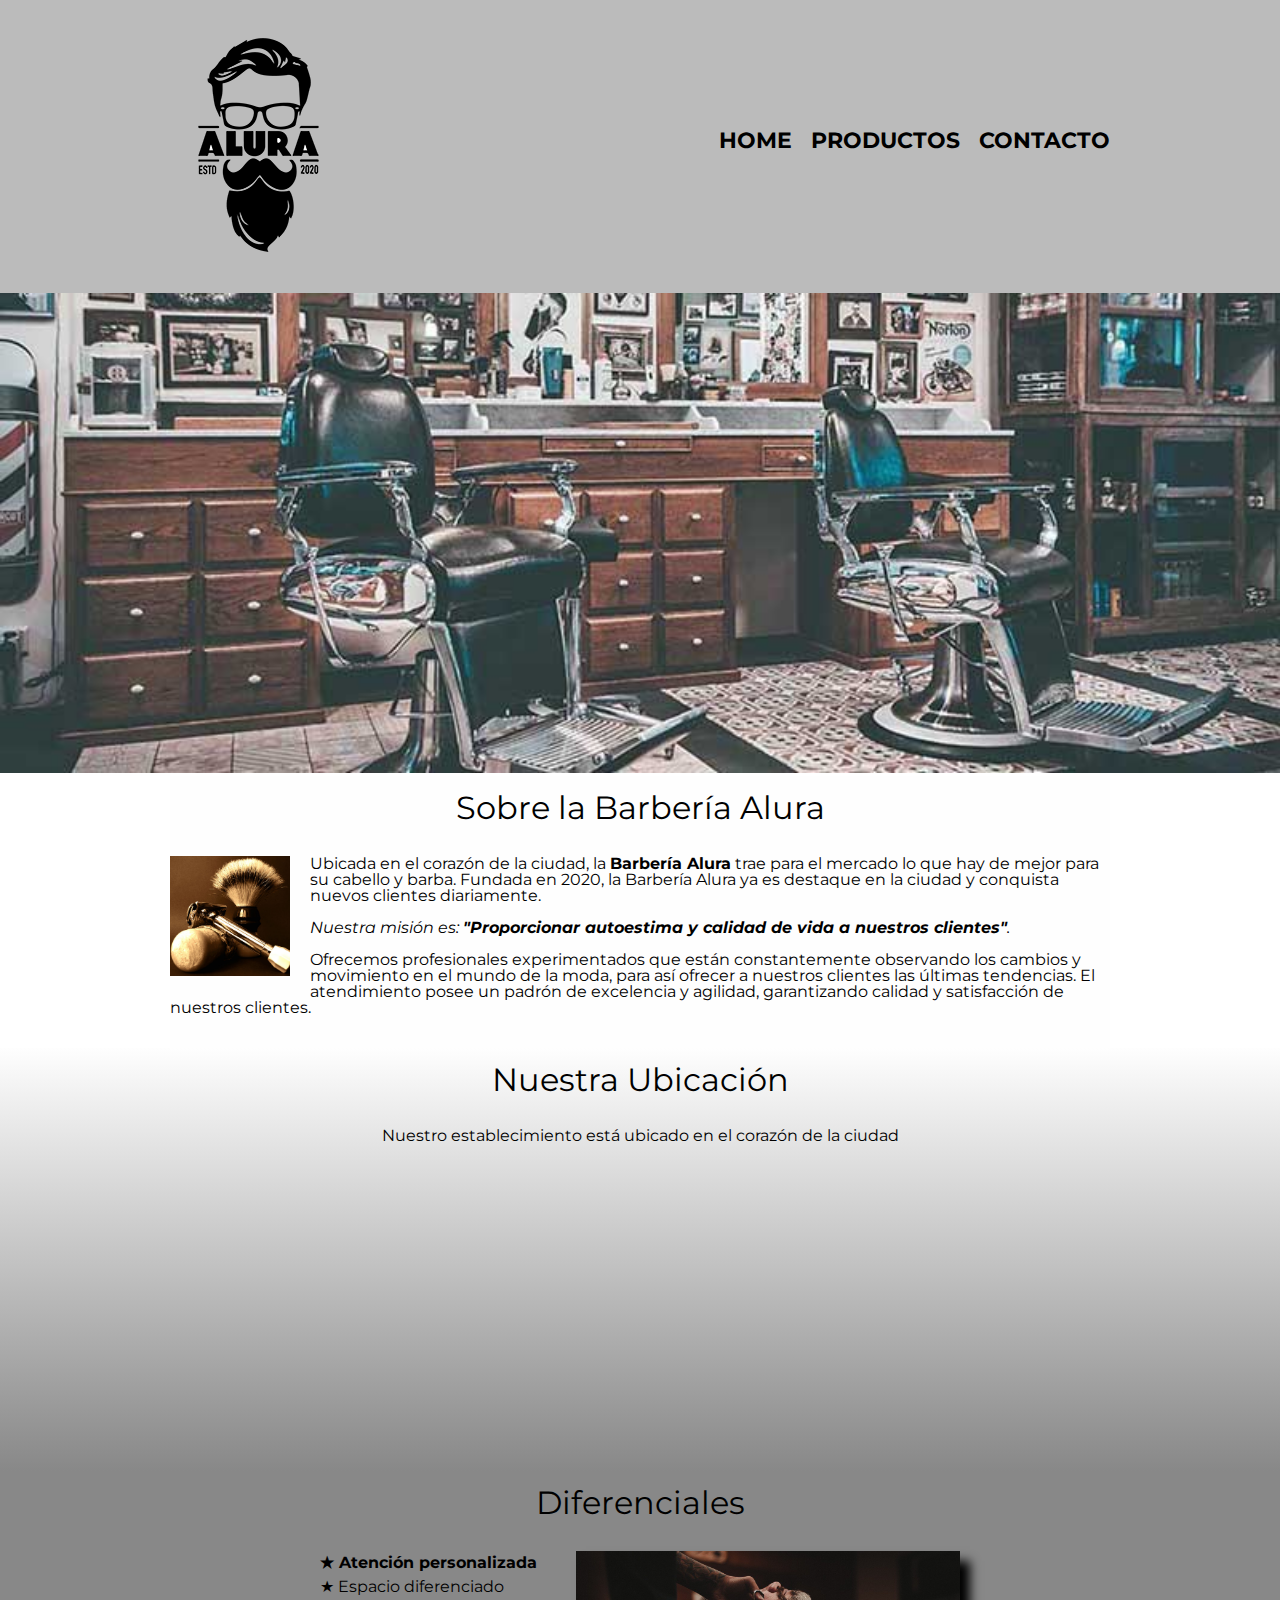
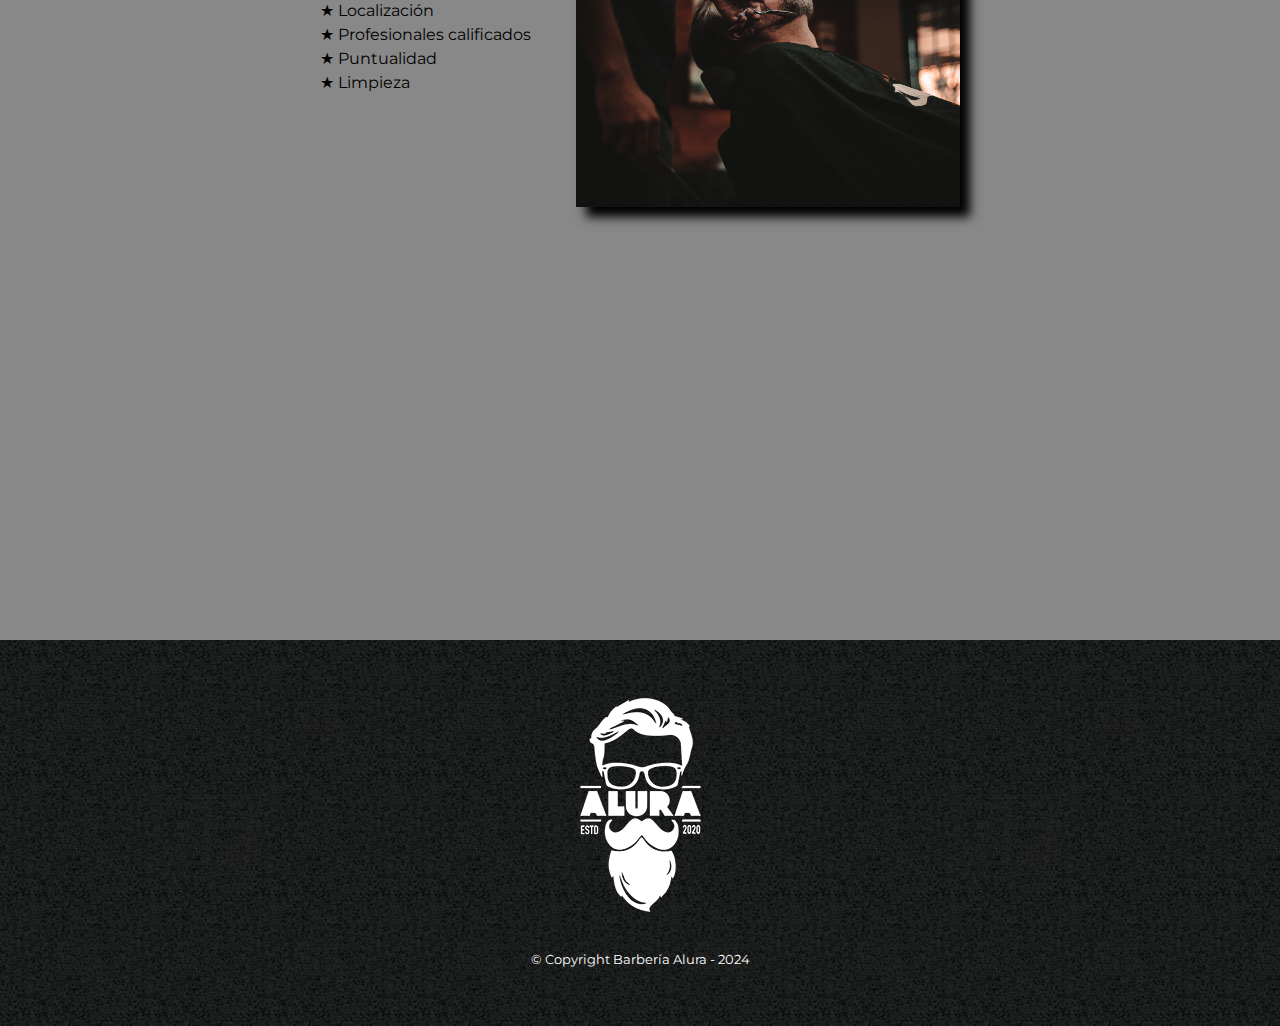
<file: index.html>
<!DOCTYPE html>

<HTML lang="es">
    
    <head>

        <meta charset="UTF-8">
        <meta name="viewport" content="width=device-width">
        <title>Barbería Alura</title>
        <link rel="stylesheet" href="reset.css">
        <link rel="stylesheet" href="style.css">
        <link href="https://fonts.googleapis.com/css2?family=Montserrat:wght@300&display=swap" rel="stylesheet">

    </head>

    <body>

        <header>
            <div class="caja">
                <h1><img src="imagenes/logo.png"></h1>
                <nav>
                    <ul class="navegacion">
                        <li><a href="index.html">Home</a></li>
                        <li><a href="productos.html">Productos</a></li>
                        <li><a href="contacto.html">Contacto</a></li>
                    </ul>
                </nav>    
            </div>                  
        </header>
        
        <img class="banner" src="banner/banner.jpg">

        <main>
            <section class="principal">

                <h2 class="titulo-principal">Sobre la Barbería Alura</h2>

                <img class="utensilios" src="imagenes/utensilios.jpg" alt="Utensilios de un barbero">

                <p>Ubicada en el corazón de la ciudad, la <strong>Barbería Alura</strong> trae para el mercado lo que hay de mejor para su cabello y barba. Fundada en 2020, la Barbería Alura ya es destaque en la ciudad y conquista nuevos clientes diariamente.</p>
                
                <p id="mision"><em>Nuestra misión es: <strong>"Proporcionar autoestima y calidad de vida a nuestros clientes"</strong>.</em></p>
                    
                <p>Ofrecemos profesionales experimentados que están constantemente observando los cambios y movimiento en el mundo de la moda, para así ofrecer a nuestros clientes las últimas tendencias. El atendimiento posee un padrón de excelencia y agilidad, garantizando calidad y satisfacción de nuestros clientes. </p>

            </section>

            <section class="mapa">
                <h3 class="titulo-principal">Nuestra Ubicación</h3>
                <p>Nuestro establecimiento está ubicado en el corazón de la ciudad</p>
                
                <div class="mapa-contenido">
                    <iframe src="https://www.google.com/maps/embed?pb=!1m18!1m12!1m3!1d3330.1996746006844!2d-70.6082140050361!3d-33.41803824884387!2m3!1f0!2f0!3f0!3m2!1i1024!2i768!4f13.1!3m3!1m2!1s0x9662cf427e748537%3A0x20613f0197df689b!2sSky%20Costanera!5e0!3m2!1ses!2scl!4v1709270240626!5m2!1ses!2scl" width="100%" height="300" style="border:0;" allowfullscreen="" loading="lazy" referrerpolicy="no-referrer-when-downgrade"></iframe>   
                </div>
                    
            </section>

            <section class="diferenciales">
                        
                <h3 class="titulo-principal">Diferenciales</h3>

                <div class="contenido-diferenciales">
                    <ul class="lista-diferenciales">
                        <li class="items">Atención personalizada</li> 
                        <li class="items">Espacio diferenciado</li>
                        <li class="items">Localización</li>
                        <li class="items">Profesionales calificados</li>
                        <li class="items">Puntualidad</li>
                        <li class="items">Limpieza</li>
                    </ul><img src="diferenciales/diferenciales.jpg" class="imagen-diferenciales">
                </div>
                <div class="video">
                    <iframe width="100%" height="315" src="https://www.youtube.com/embed/wcVVXUV0YUY?si=yu3ZZu5bbtmO-RnR" title="YouTube video player" frameborder="0" allow="accelerometer; autoplay; clipboard-write; encrypted-media; gyroscope; picture-in-picture; web-share" allowfullscreen></iframe>
                </div>

            </section>
            
          

        </main>

        <footer>
            <img src="imagenes/logo-blanco.png">
            <p class="copyright">&copy Copyright Barbería Alura - 2024</p>
        </footer>

    </body> 
</HTML>
</file>
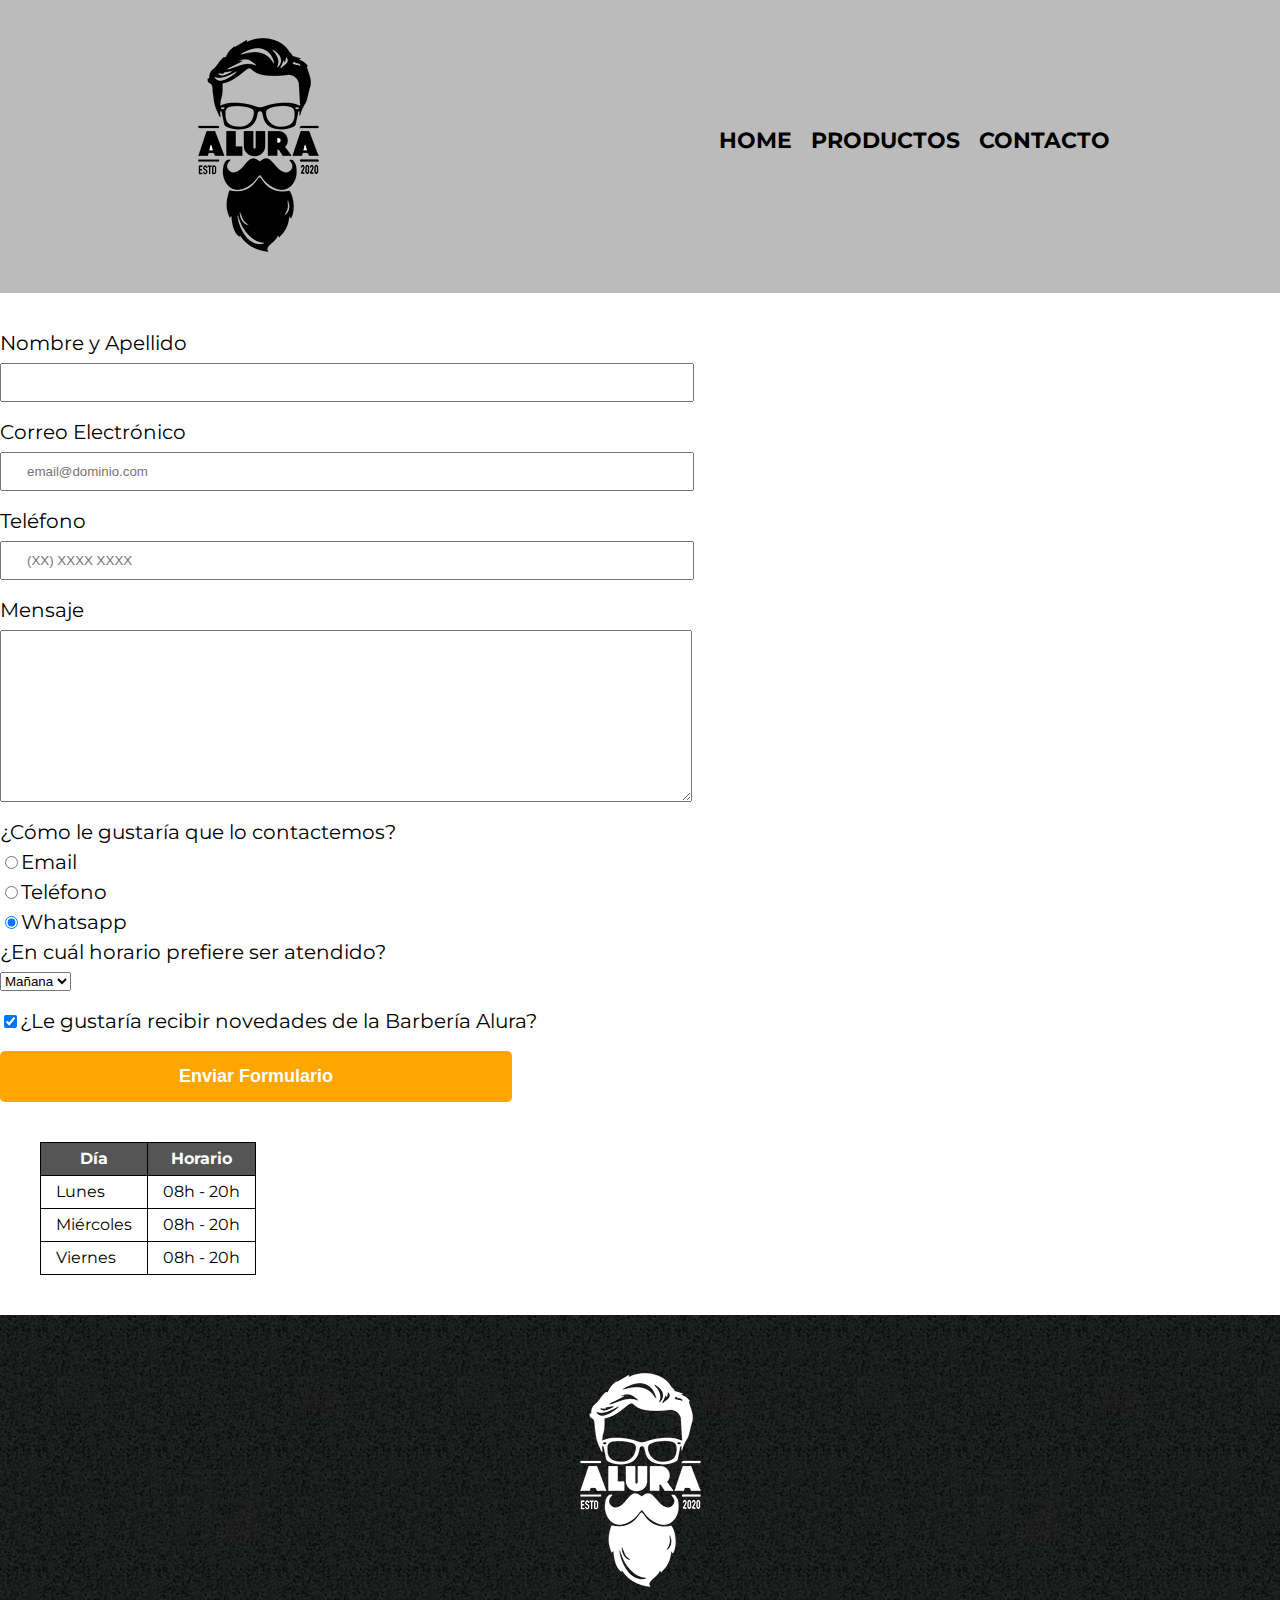
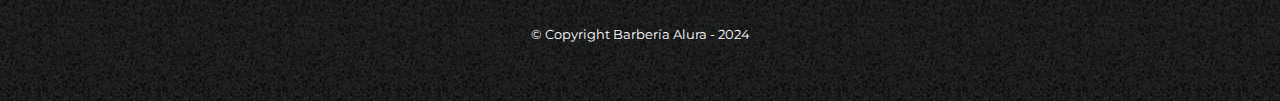
<file: contacto.html>
<!DOCTYPE html>

<html>
    <head>
        <meta charset="UTF-8">
        <title>Contacto - Barbería Alura</title>
        <link rel="stylesheet" href="reset.css">
        <link rel="stylesheet" href="style.css">
        <link href="https://fonts.googleapis.com/css2?family=Montserrat:wght@300&display=swap" rel="stylesheet">
    </head>
    <body>
        <header>
            <div class="caja">
                <h1><img src="imagenes/logo.png" alt="Logo de la Barbería Alura"></h1>
                <nav>
                    <ul class="navegacion">
                        <li><a href="index.html">Home</a></li>
                        <li><a href="productos.html">Productos</a></li>
                        <li><a href="contacto.html">Contacto</a></li>
                    </ul>
                </nav>    
            </div>                  
        </header>
        <main>
            <form>
                <label for="nombreapellido">Nombre y Apellido</label>
                <input type="text" id="nombreapellido" class="input-padron" required>

                <label for="correoelectronico">Correo Electrónico</label>
                <input type="email" id="correoelectronico" class="input-padron" required placeholder="email@dominio.com">

                <label for="telefono">Teléfono</label>
                <input type="tel" id="telefono" class="input-padron" required placeholder="(XX) XXXX XXXX">

                <label for="mensaje">Mensaje</label>
                <textarea cols="70" rows="10" id="mensaje" class="input-padron" required></textarea>
            
            <fieldset>
                <legend>¿Cómo le gustaría que lo contactemos?</legend>

                <label for="radio-email"><input type="radio" name="contacto" value="email" id="radio-email">Email</label>

                <label for="radio-telefono"><input type="radio" name="contacto" value="telefono" id="radio-telefono">Teléfono</label>
                
                <label for="radio-whatsapp"><input type="radio" name="contacto" value="whatsapp" id="radio-whatsapp" checked>Whatsapp</label>
            
            </fieldset>
           
            <fieldset>
                <legend>¿En cuál horario prefiere ser atendido?</legend>
                <select>
                    <option>Mañana</option>
                    <option>Tarde</option>
                    <option>Noche</option>
                </select>
            </fieldset>
                           
            <label class="checkbox"><input type="checkbox" checked>¿Le gustaría recibir novedades de la Barbería Alura?</label>

            <input type="submit" value="Enviar Formulario" class="enviar">

            </form>

            <table>

                <thead>
                    <tr>
                        <th>Día</th>
                        <th>Horario</th>
                    </tr>
                </thead>

                <tbody>
                    <tr>
                        <td>Lunes</td>
                        <td>08h - 20h</td>
                    </tr>
                    <tr>
                        <td>Miércoles</td>
                        <td>08h - 20h</td>
                    </tr>
                    <tr>
                        <td>Viernes</td>
                        <td>08h - 20h</td>
                    </tr>
                </tbody>


                
            </table>

        </main>
        <footer>
            <img src="imagenes/logo-blanco.png" alt="Logo de la Barbería Alura">
            <p class="copyright">&copy Copyright Barbería Alura - 2024</p>
        </footer>
    </body>
</html>
</file>
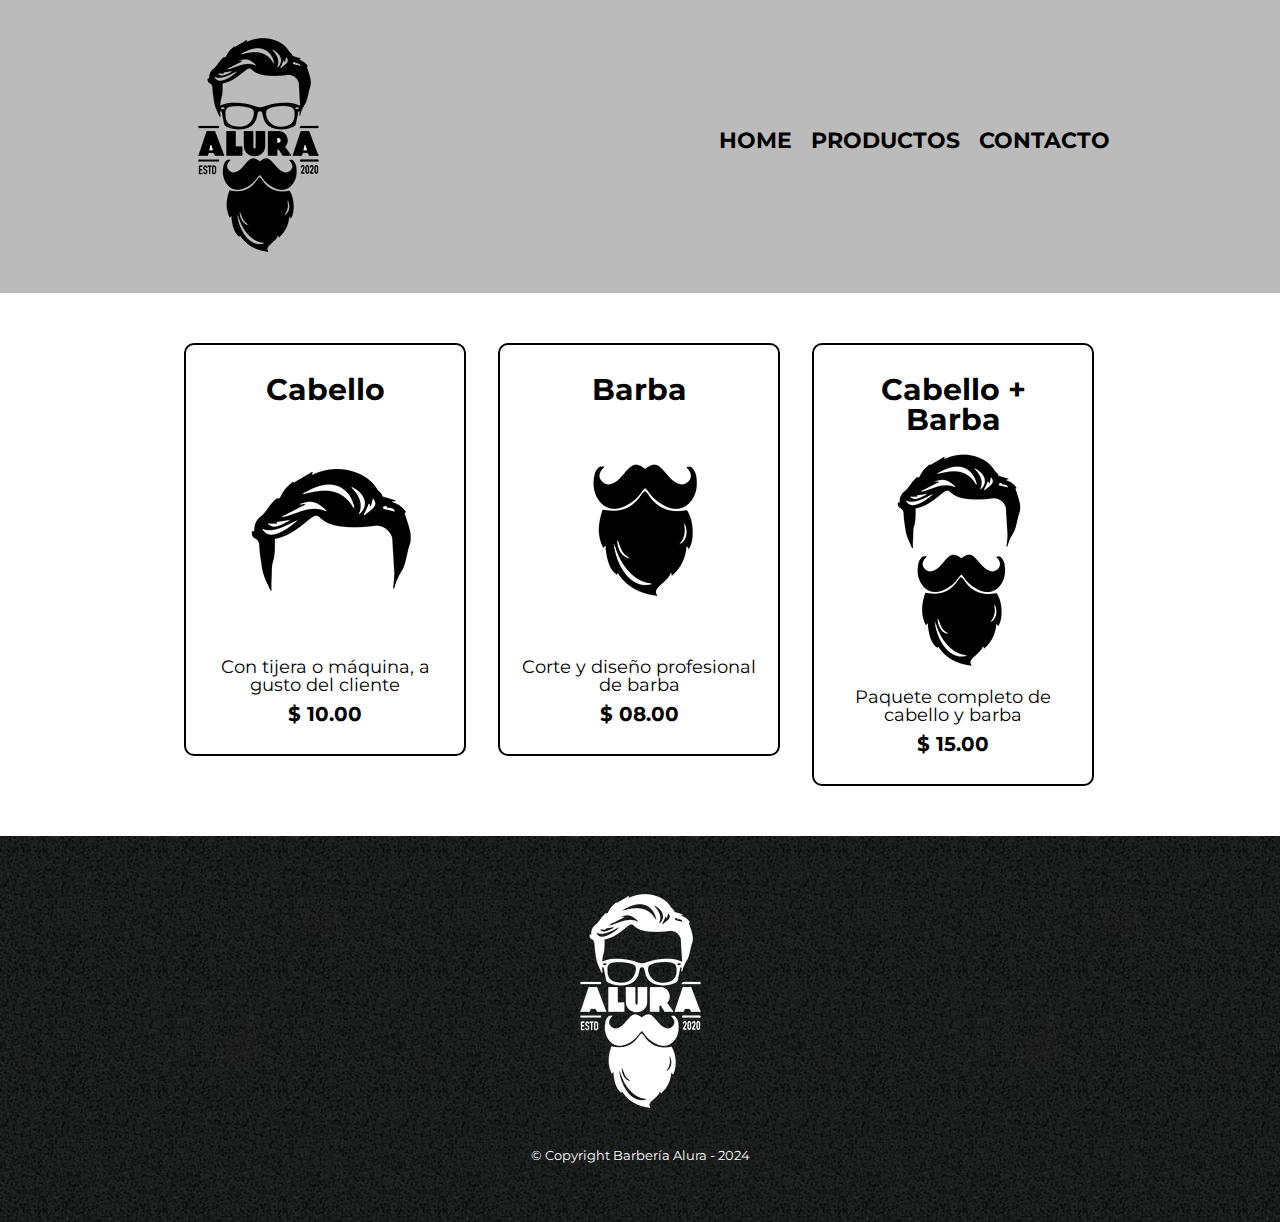
<file: productos.html>
<!DOCTYPE html>

<html>
    <head>
        <meta charset="UTF-8">
        <title>Productos - Barbería Alura</title>
        <link rel="stylesheet" href="reset.css">
        <link rel="stylesheet" href="style.css">
        <link href="https://fonts.googleapis.com/css2?family=Montserrat:wght@300&display=swap" rel="stylesheet">
    </head>
    <body>
        <header>
            <div class="caja">
                <h1><img src="imagenes/logo.png"></h1>
                <nav>
                    <ul class="navegacion">
                        <li><a href="index.html">Home</a></li>
                        <li><a href="productos.html">Productos</a></li>
                        <li><a href="contacto.html">Contacto</a></li>
                    </ul>
                </nav>    
            </div>                  
        </header>

        <main>
            <ul class="productos">
                <li>
                    <h2>Cabello</h2>
                    <img src="imagenes/cabello.jpg">
                    <p class="producto-descripcion">Con tijera o máquina, a gusto del cliente</p>
                    <p class="producto-precio">$ 10.00</p>
                </li>
                <li>
                    <h2>Barba</h2>
                    <img src="imagenes/barba.jpg">
                    <p class="producto-descripcion">Corte y diseño profesional de barba</p>
                    <p class="producto-precio">$ 08.00</p>    
                </li>
                <li>
                    <h2>Cabello + Barba</h2>
                    <img src="imagenes/cabello+barba.jpg">
                    <p class="producto-descripcion">Paquete completo de cabello y barba</p>
                    <p class="producto-precio">$ 15.00</p>
                </li>            
            
            </ul>
        </main>

        <footer>
            <img src="imagenes/logo-blanco.png">
            <p class="copyright">&copy Copyright Barbería Alura - 2024</p>
        </footer>
    </body>
</html>
</file>
<file: style.css>
body{
  font-family: "Montserrat", sans-serif;
}

header{
    background-color: #BBBBBB;
    padding: 20px 0;
}

.caja{
    width: 940px;
    position: relative;
    margin: 0 auto;
}

nav{
    position: absolute;
    top: 110px;
    right: 0px;
}

nav li{
    display: inline;
    margin: 0 0 0 15px;
}

nav a{
    text-transform: uppercase;
    color: #000000;
    font-weight: bold;
    font-size: 22px;
    text-decoration: none;
}

nav a:hover{
    color: #c78c19;
    text-decoration: underline;
}

.productos{
    width: 940px;
    margin: 0 auto;
    padding: 50px;
}

.productos li{
    display: inline-block;
    text-align: center;
    width: 30%;
    vertical-align: top;
    margin: 0 1.5%;
    padding: 30px 20px;
    box-sizing: border-box;
    border: 2px solid #000000;
    border-radius: 10px;
}

.productos li:hover{
    border-color: #c78c19;
}

.productos li:active{
    border-color: #088c19;
}

.productos h2{
    font-size: 30px;
    font-weight: bold;
}

.productos li:hover h2{
    font-size: 33px;
}

.producto-descripcion{
    font-size: 18px;
}

.producto-precio{
    font-size: 20px;
    font-weight: bold;
    margin-top: 10px;
}

footer{
    text-align: center;
    background: url(imagenes/bg.jpg);
    padding: 40px
}

.copyright{
    color:#FFFFFF;
    font-size: 13px;
    margin: 20px;
}

form{
    margin: 40px 0;
}

form label, form legend{
    display: block;
    font-size: 20px;
    margin: 0 0 10px;
}

.input-padron{
    display: block;
    margin: 0 0 20px;
    padding: 10px 25px;
    width: 50%;
}

.checkbox{
    margin: 20px 0;
}

.enviar{
    width: 40%;
    padding: 15px 0;
    font-size: 18px;
    font-weight: bold;
    color: white;
    background-color: orange;
    border: none;
    border-radius: 5px;
    transition: 1s all;
    cursor: pointer;
}

.enviar:hover{
    background: darkorange;
    transform: scale(1.2);
}

table{
    margin: 40px 40px;
}

thead{
    background: #555555;
    color: white;
    font-weight: bold;
}

td, th{
    border: 1px solid #000000;
    padding: 8px 15px;
}

/*Aquí inicia el CSS para nuestra home*/

.banner{
    width: 100%;
}

.principal{
    padding: 1em 0;
    background: #FEFEFE;
    width: 940px;
    margin: 0 auto;
}

.titulo-principal{
    text-align: center;
    font-size: 2em;
    margin: 0 0 1em;
    clear: left;
}

.principal p{
    margin: 0 0 1em;
}

.principal strong{
    font-weight: bold;
}

.principal em{
    font-style: italic;
}

.utensilios{
    width: 120px;
    float: left;
    margin: 0 20px 20px 0;
}

.mapa{
    padding: 1em 0;
    background: linear-gradient(#FEFEFE, #888888);
}

.mapa p{
    margin: 0 0 0.5em;
    text-align: center;
}

.mapa-contenido{
    width: 940px;
    margin: 0 auto;
}

.diferenciales{
    padding: 1em 0;
    background: #888888;
}

.contenido-diferenciales{
    width: 640px;
    margin: 0 auto;
}

.lista-diferenciales{
    width: 40%;
    display: inline-block;
    vertical-align: top ;
}

.items{
    line-height: 1.5;
}

.items:before{
    content:"★ ";
}

.items:first-child{
    font-weight: bold;
}

.imagen-diferenciales{
    width: 60%;
    box-shadow: 10px 10px 10px #000000;
}

.imagen-diferenciales:hover{
    opacity: 30%;
    transition: 400ms;
}

.video{
    width: 560px;
    margin: 3em auto;
}

@media screen and (max-width:480px){
    h1{
        text-align: center;
    }

    nav{
        position: static;
    }

    .caja, .principal, .mapa-contenido, .contenido-diferenciales, .video{
        width: auto;
    }

    .lista-diferenciales, .imagen-diferenciales{
        width: 100%;
    }
}
</file>
